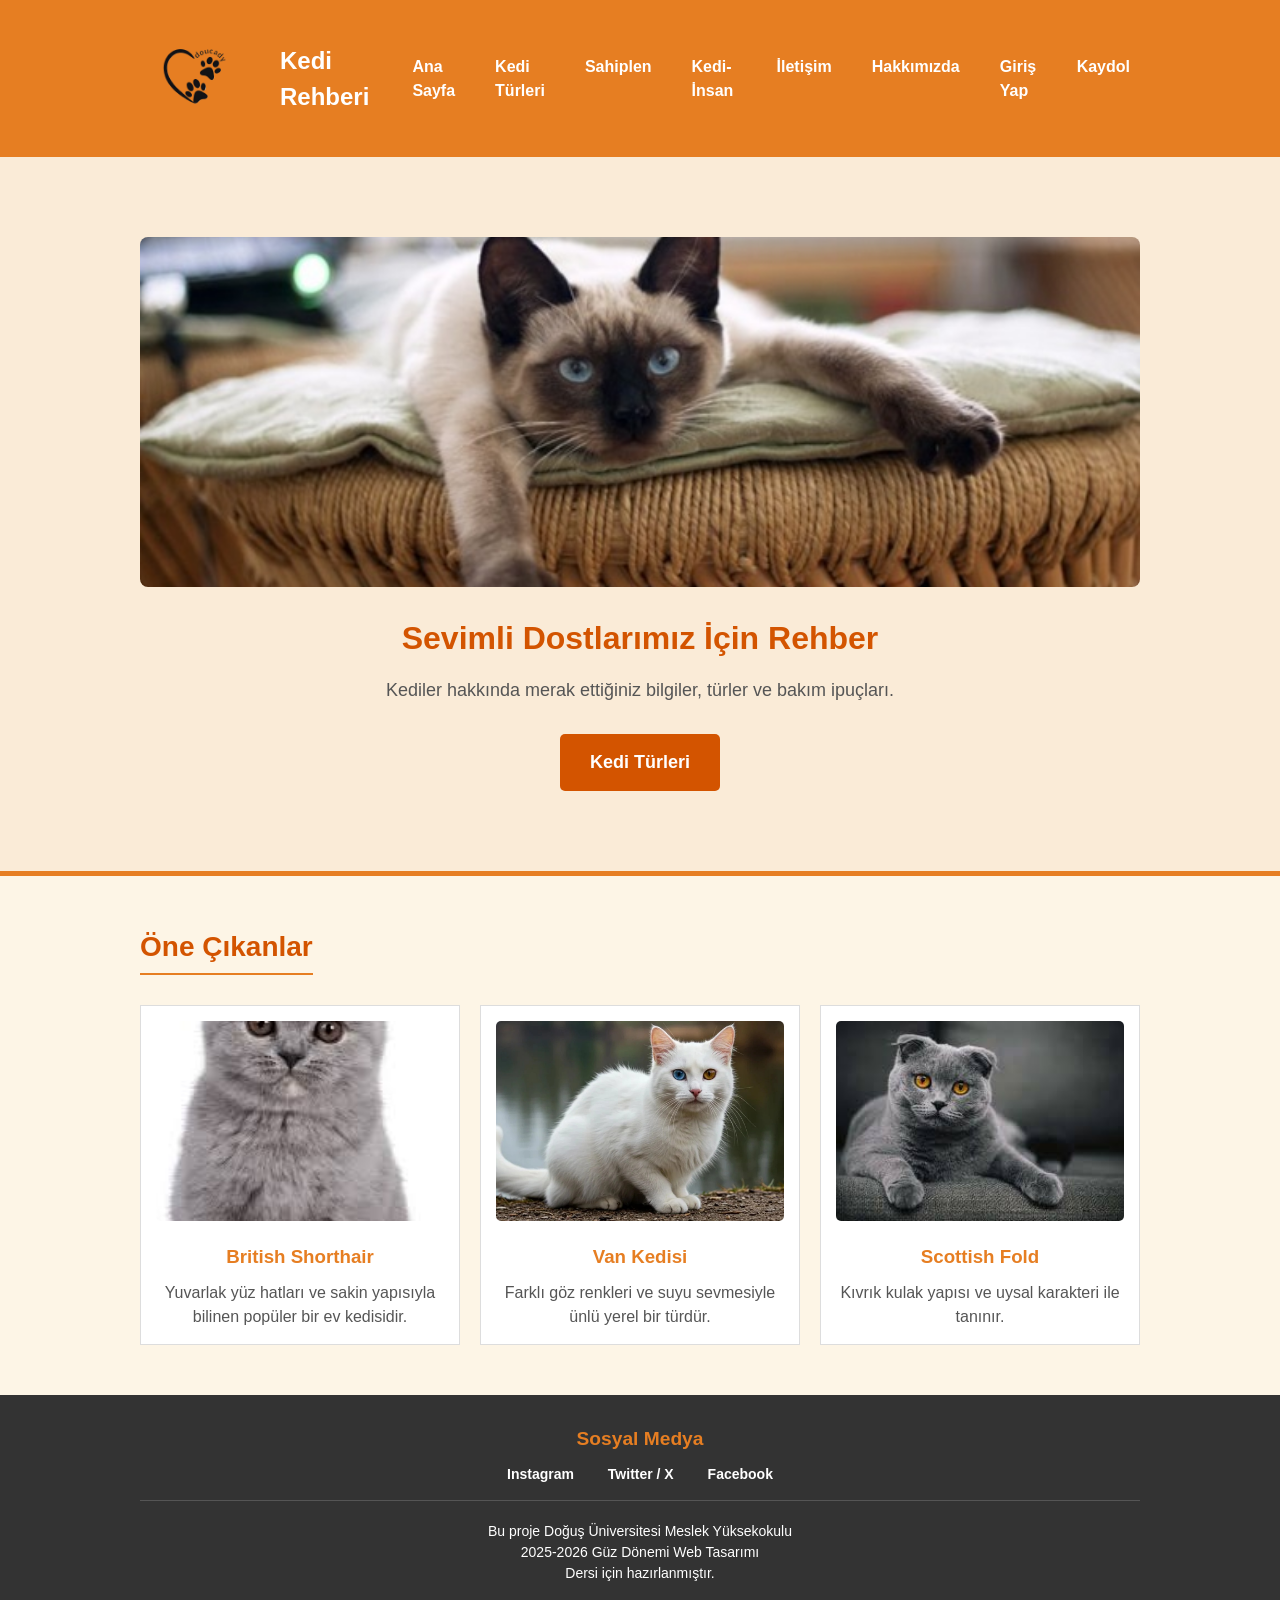
<file: doucady/index.html>
<!DOCTYPE html>
<html lang="tr">
<head>
    <meta charset="UTF-8">
    <meta name="viewport" content="width=device-width, initial-scale=1.0">
    <title>Kedi Rehberi - Ana Sayfa</title>
    <link rel="stylesheet" href="style.css">
</head>
<body>

    <header>
        <div class="konteyner">
            <div class="logo">
                <a href="index.html" target="_blank">
                    <img src="images/logo.jpg.png" alt="Logo" class="logo-img">
                </a>
                <h1>Kedi Rehberi</h1>
            </div>
            <nav>
                <ul class="menu">
                    <li><a href="index.html" target="_blank">Ana Sayfa</a></li>
                    <li><a href="turler.html" target="_blank">Kedi Türleri</a></li>
                    <li><a href="sahiplen.html" target="_blank">Sahiplen</a></li>
                    <li class="acilir-menu-kapsayici">
                        <a href="#" target="_blank">Kedi-İnsan</a>
                        <ul class="acilir-menu">
                            <li><a href="kedi-tarihi.html" target="_blank">Kedi Tarihi</a></li>
                            <li><a href="kedi-insan-iliskisi.html" target="_blank">Kedi İnsan İlişkisi</a></li>
                        </ul>
                    </li>
                    <li><a href="iletisim.html" target="_blank">İletişim</a></li>
                    <li><a href="hakkimizda.html" target="_blank">Hakkımızda</a></li>
                    <li><a href="giris.html" target="_blank">Giriş Yap</a></li>
                    <li><a href="kaydol.html" target="_blank">Kaydol</a></li>
                </ul>
            </nav>
        </div>
    </header>

    <section id="ana-sayfa" class="hero">
        <div class="konteyner">
            <img src="images/siyam kedisi.jpeg" alt="Ana Sayfa Banner" class="banner-resim">
            <h2>Sevimli Dostlarımız İçin Rehber</h2>
            <p>Kediler hakkında merak ettiğiniz bilgiler, türler ve bakım ipuçları.</p>
            <a href="turler.html" class="btn-hero" target="_blank">Kedi Türleri</a>
        </div>
    </section>

    <section id="kedi-turleri" class="bolum">
        <div class="konteyner">
            <h2 class="bolum-basligi">Öne Çıkanlar</h2>
            <div class="kart-grid">
                
                <a href="turler.html#british" target="_blank" class="kart-link">
                    <div class="kart">
                        <img src="images/british.jpg" alt="British Shorthair" class="kart-gorsel">
                        <h3>British Shorthair</h3>
                        <p>Yuvarlak yüz hatları ve sakin yapısıyla bilinen popüler bir ev kedisidir.</p>
                    </div>
                </a>

                <a href="turler.html#van" target="_blank" class="kart-link">
                    <div class="kart">
                        <img src="images/van kedisi.jpeg" alt="Van Kedisi" class="kart-gorsel">
                        <h3>Van Kedisi</h3>
                        <p>Farklı göz renkleri ve suyu sevmesiyle ünlü yerel bir türdür.</p>
                    </div>
                </a>

                <a href="turler.html#scottish" target="_blank" class="kart-link">
                    <div class="kart">
                        <img src="images/scottish fold.jpeg" alt="Scottish Fold" class="kart-gorsel">
                        <h3>Scottish Fold</h3>
                        <p>Kıvrık kulak yapısı ve uysal karakteri ile tanınır.</p>
                    </div>
                </a>

            </div>
        </div>
    </section>

    <footer>
        <div class="konteyner">
            <div class="footer-sosyal">
                <h3>Sosyal Medya</h3>
                <a href="iletisim.html" target="_blank">Instagram</a>
                <a href="iletisim.html" target="_blank">Twitter / X</a>
                <a href="iletisim.html" target="_blank">Facebook</a>
            </div>
            <p>Bu proje Doğuş Üniversitesi Meslek Yüksekokulu<br>
            2025-2026 Güz Dönemi Web Tasarımı<br>
            Dersi için hazırlanmıştır.</p>
        </div>
    </footer>

</body>
</html>
</file>
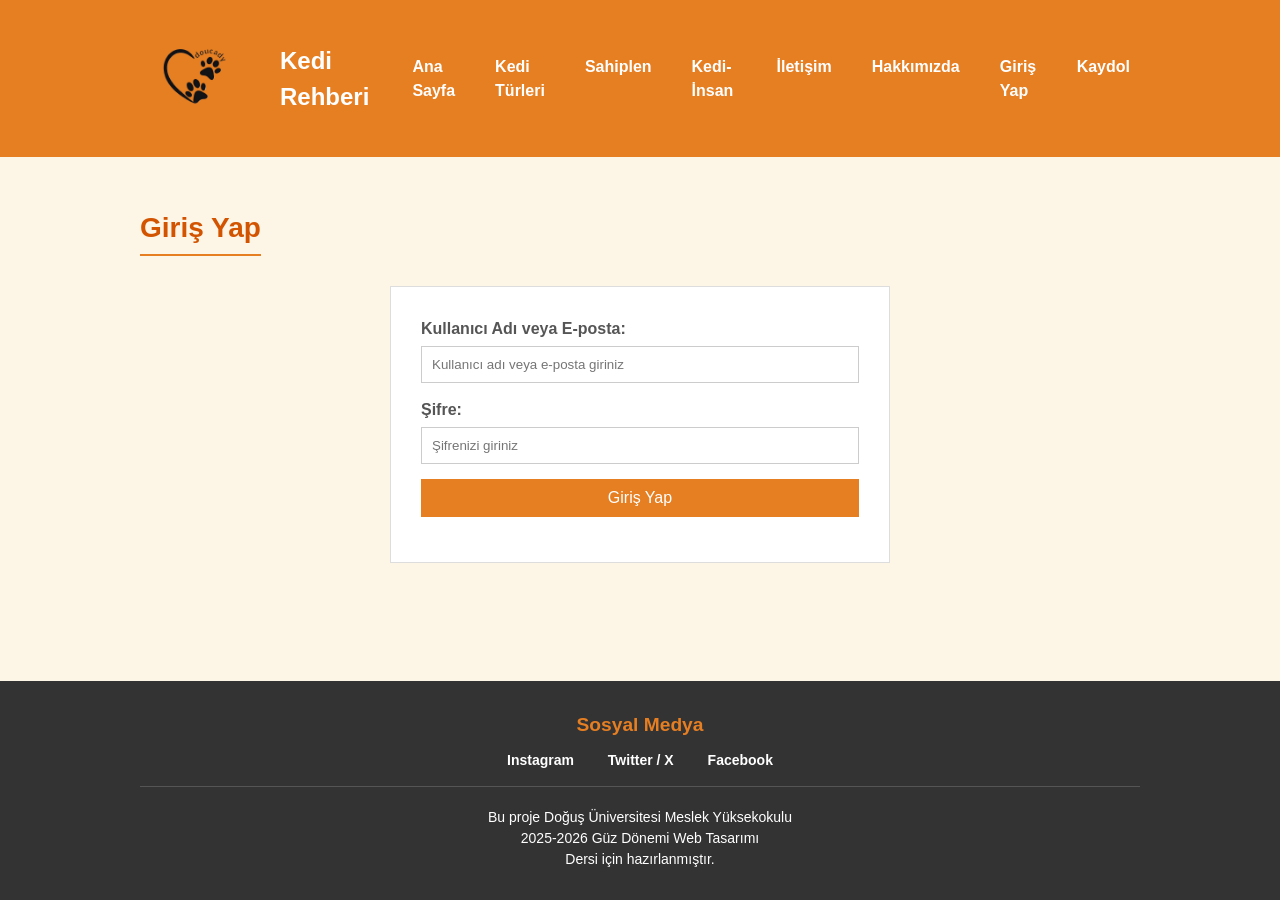
<file: doucady/giris.html>
<!DOCTYPE html>
<html lang="tr">
<head>
    <meta charset="UTF-8">
    <meta name="viewport" content="width=device-width, initial-scale=1.0">
    <title>Giriş Yap</title>
    <link rel="stylesheet" href="style.css">
</head>
<body>
    <header>
        <div class="konteyner">
            <div class="logo">
                <a href="index.html" target="_blank">
                    <img src="images/logo.jpg.png" alt="Logo" class="logo-img">
                </a>
                <h1>Kedi Rehberi</h1>
            </div>
            <nav>
                <ul class="menu">
                    <li><a href="index.html" target="_blank">Ana Sayfa</a></li>
                    <li><a href="turler.html" target="_blank">Kedi Türleri</a></li>
                    <li><a href="sahiplen.html" target="_blank">Sahiplen</a></li>
                    <li class="acilir-menu-kapsayici">
                        <a href="#" target="_blank">Kedi-İnsan</a>
                        <ul class="acilir-menu">
                            <li><a href="kedi-tarihi.html" target="_blank">Kedi Tarihi</a></li>
                            <li><a href="kedi-insan-iliskisi.html" target="_blank">Kedi İnsan İlişkisi</a></li>
                        </ul>
                    </li>
                    <li><a href="iletisim.html" target="_blank">İletişim</a></li>
                    <li><a href="hakkimizda.html" target="_blank">Hakkımızda</a></li>
                    <li><a href="giris.html" target="_blank">Giriş Yap</a></li>
                    <li><a href="kaydol.html" target="_blank">Kaydol</a></li>
                </ul>
            </nav>
        </div>
    </header>

    <section class="bolum">
        <div class="konteyner">
            <h2 class="bolum-basligi">Giriş Yap</h2>
            <form class="form-kutusu">
                <div class="form-satir">
                    <label>Kullanıcı Adı veya E-posta:</label>
                    <input type="text" placeholder="Kullanıcı adı veya e-posta giriniz">
                </div>
                <div class="form-satir">
                    <label>Şifre:</label>
                    <input type="password" placeholder="Şifrenizi giriniz">
                </div>
                <div class="form-satir">
                    <button type="button">Giriş Yap</button>
                </div>
            </form>
        </div>
    </section>

    <footer>
        <div class="konteyner">
            <div class="footer-sosyal">
                <h3>Sosyal Medya</h3>
                <a href="iletisim.html" target="_blank">Instagram</a>
                <a href="iletisim.html" target="_blank">Twitter / X</a>
                <a href="iletisim.html" target="_blank">Facebook</a>
            </div>
            <p>Bu proje Doğuş Üniversitesi Meslek Yüksekokulu<br>
            2025-2026 Güz Dönemi Web Tasarımı<br>
            Dersi için hazırlanmıştır.</p>
        </div>
    </footer>
</body>
</html>
</file>
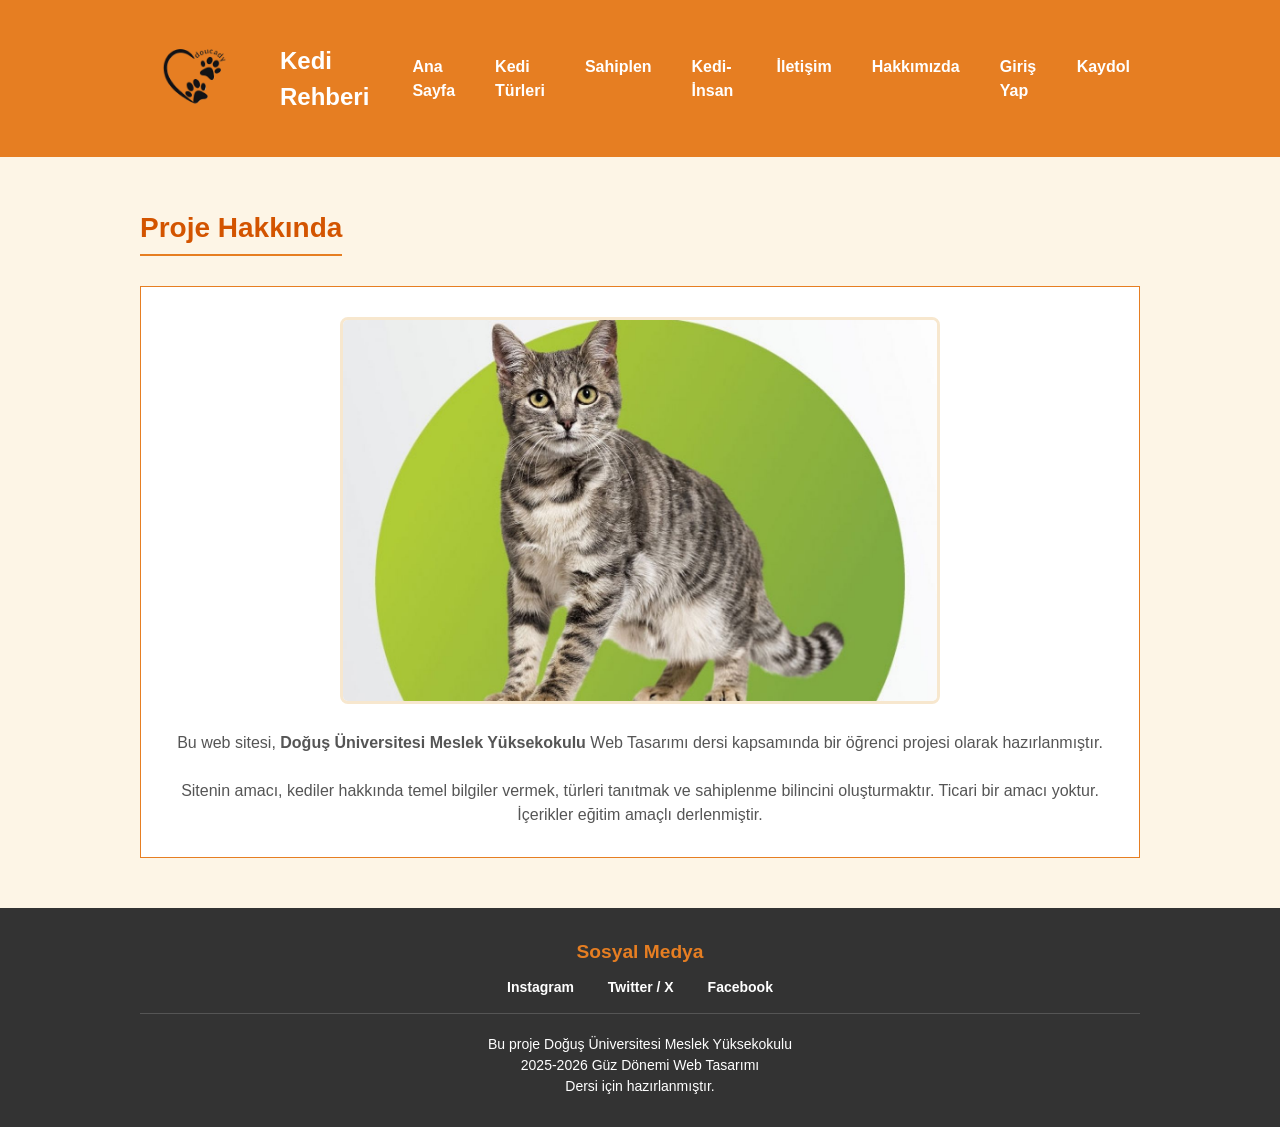
<file: doucady/hakkimizda.html>
<!DOCTYPE html>
<html lang="tr">
<head>
    <meta charset="UTF-8">
    <meta name="viewport" content="width=device-width, initial-scale=1.0">
    <title>Hakkımızda</title>
    <link rel="stylesheet" href="style.css">
</head>
<body>
    <header>
        <div class="konteyner">
            <div class="logo">
                <a href="index.html" target="_blank">
                    <img src="images/logo.jpg.png" alt="Logo" class="logo-img">
                </a>
                <h1>Kedi Rehberi</h1>
            </div>
            <nav>
                <ul class="menu">
                    <li><a href="index.html" target="_blank">Ana Sayfa</a></li>
                    <li><a href="turler.html" target="_blank">Kedi Türleri</a></li>
                    <li><a href="sahiplen.html" target="_blank">Sahiplen</a></li>
                    <li class="acilir-menu-kapsayici">
                        <a href="#" target="_blank">Kedi-İnsan</a>
                        <ul class="acilir-menu">
                            <li><a href="kedi-tarihi.html" target="_blank">Kedi Tarihi</a></li>
                            <li><a href="kedi-insan-iliskisi.html" target="_blank">Kedi İnsan İlişkisi</a></li>
                        </ul>
                    </li>
                    <li><a href="iletisim.html" target="_blank">İletişim</a></li>
                    <li><a href="hakkimizda.html" target="_blank">Hakkımızda</a></li>
                    <li><a href="giris.html" target="_blank">Giriş Yap</a></li>
                    <li><a href="kaydol.html" target="_blank">Kaydol</a></li>
                </ul>
            </nav>
        </div>
    </header>

    <section class="bolum">
        <div class="konteyner">
            <h2 class="bolum-basligi">Proje Hakkında</h2>
            <div class="bilgi-kutusu" style="text-align: center;">
                <img src="images/hakkımızda.jpg" alt="Hakkımızda Kedi Görseli" class="hakkimizda-resim">
                
                <p>Bu web sitesi, <strong>Doğuş Üniversitesi Meslek Yüksekokulu</strong> Web Tasarımı dersi kapsamında bir öğrenci projesi olarak hazırlanmıştır.</p>
                <br>
                <p>Sitenin amacı, kediler hakkında temel bilgiler vermek, türleri tanıtmak ve sahiplenme bilincini oluşturmaktır. Ticari bir amacı yoktur. İçerikler eğitim amaçlı derlenmiştir.</p>
            </div>
        </div>
    </section>

    <footer>
        <div class="konteyner">
            <div class="footer-sosyal">
                <h3>Sosyal Medya</h3>
                <a href="iletisim.html" target="_blank">Instagram</a>
                <a href="iletisim.html" target="_blank">Twitter / X</a>
                <a href="iletisim.html" target="_blank">Facebook</a>
            </div>
            <p>Bu proje Doğuş Üniversitesi Meslek Yüksekokulu<br>
            2025-2026 Güz Dönemi Web Tasarımı<br>
            Dersi için hazırlanmıştır.</p>
        </div>
    </footer>
</body>
</html>
</file>
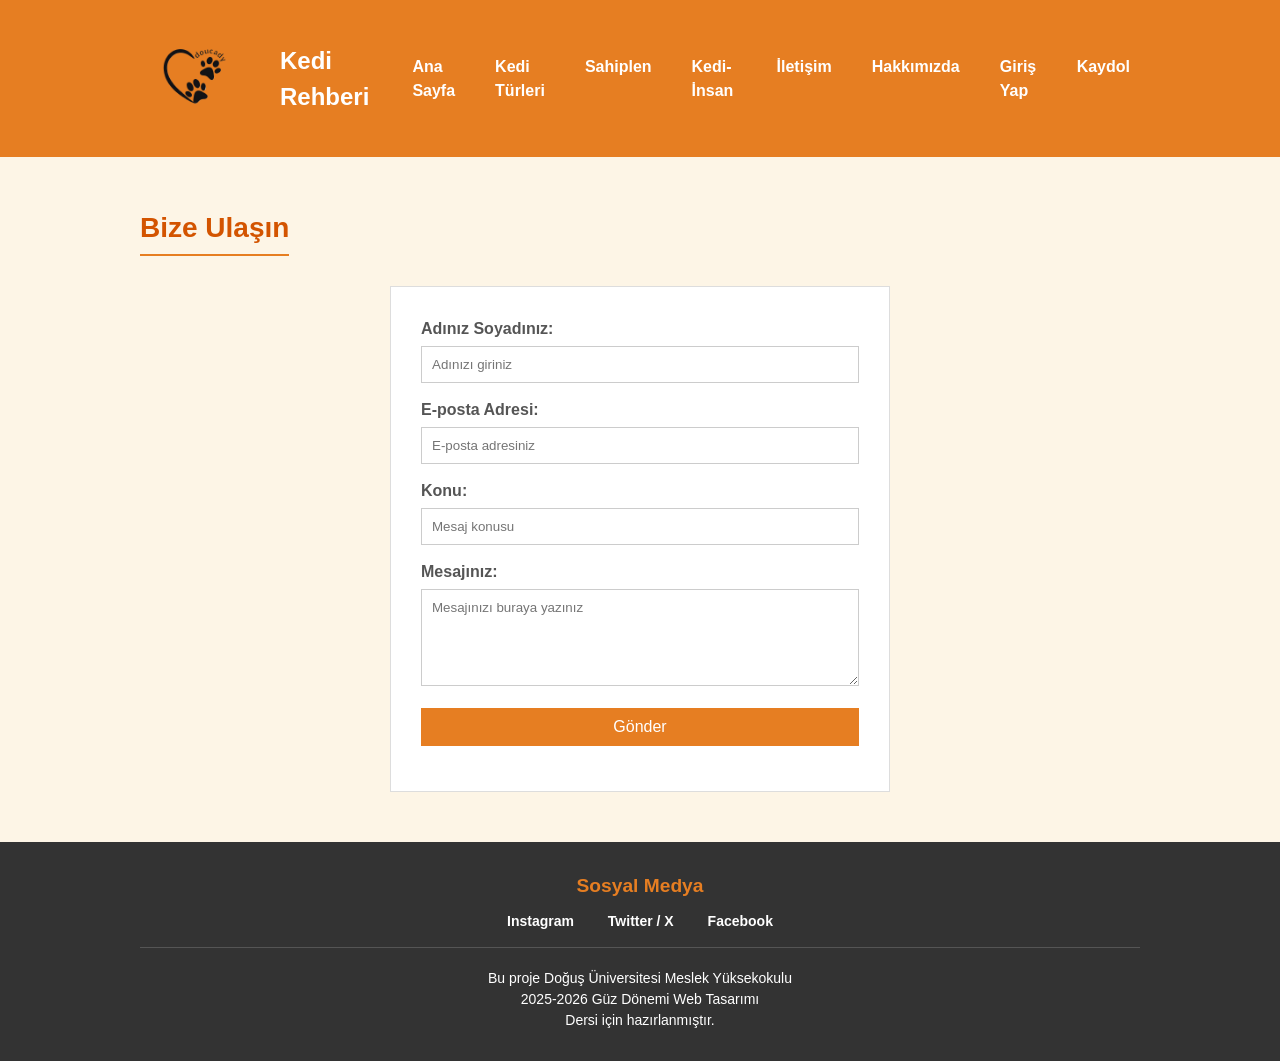
<file: doucady/iletisim.html>
<!DOCTYPE html>
<html lang="tr">
<head>
    <meta charset="UTF-8">
    <meta name="viewport" content="width=device-width, initial-scale=1.0">
    <title>İletişim</title>
    <link rel="stylesheet" href="style.css">
</head>
<body>
    <header>
        <div class="konteyner">
            <div class="logo">
                <a href="index.html" target="_blank">
                    <img src="images/logo.jpg.png" alt="Logo" class="logo-img">
                </a>
                <h1>Kedi Rehberi</h1>
            </div>
            <nav>
                <ul class="menu">
                    <li><a href="index.html" target="_blank">Ana Sayfa</a></li>
                    <li><a href="turler.html" target="_blank">Kedi Türleri</a></li>
                    <li><a href="sahiplen.html" target="_blank">Sahiplen</a></li>
                    <li class="acilir-menu-kapsayici">
                        <a href="#" target="_blank">Kedi-İnsan</a>
                        <ul class="acilir-menu">
                            <li><a href="kedi-tarihi.html" target="_blank">Kedi Tarihi</a></li>
                            <li><a href="kedi-insan-iliskisi.html" target="_blank">Kedi İnsan İlişkisi</a></li>
                        </ul>
                    </li>
                    <li><a href="iletisim.html" target="_blank">İletişim</a></li>
                    <li><a href="hakkimizda.html" target="_blank">Hakkımızda</a></li>
                    <li><a href="giris.html" target="_blank">Giriş Yap</a></li>
                    <li><a href="kaydol.html" target="_blank">Kaydol</a></li>
                </ul>
            </nav>
        </div>
    </header>

    <section class="bolum">
        <div class="konteyner">
            <h2 class="bolum-basligi">Bize Ulaşın</h2>
            <form class="form-kutusu">
                <div class="form-satir">
                    <label>Adınız Soyadınız:</label>
                    <input type="text" placeholder="Adınızı giriniz">
                </div>
                <div class="form-satir">
                    <label>E-posta Adresi:</label>
                    <input type="email" placeholder="E-posta adresiniz">
                </div>
                <div class="form-satir">
                    <label>Konu:</label>
                    <input type="text" placeholder="Mesaj konusu">
                </div>
                <div class="form-satir">
                    <label>Mesajınız:</label>
                    <textarea rows="5" placeholder="Mesajınızı buraya yazınız"></textarea>
                </div>
                <div class="form-satir">
                    <button type="button">Gönder</button>
                </div>
            </form>
        </div>
    </section>

    <footer>
        <div class="konteyner">
            <div class="footer-sosyal">
                <h3>Sosyal Medya</h3>
                <a href="iletisim.html" target="_blank">Instagram</a>
                <a href="iletisim.html" target="_blank">Twitter / X</a>
                <a href="iletisim.html" target="_blank">Facebook</a>
            </div>
            <p>Bu proje Doğuş Üniversitesi Meslek Yüksekokulu<br>
            2025-2026 Güz Dönemi Web Tasarımı<br>
            Dersi için hazırlanmıştır.</p>
        </div>
    </footer>
</body>
</html>
</file>
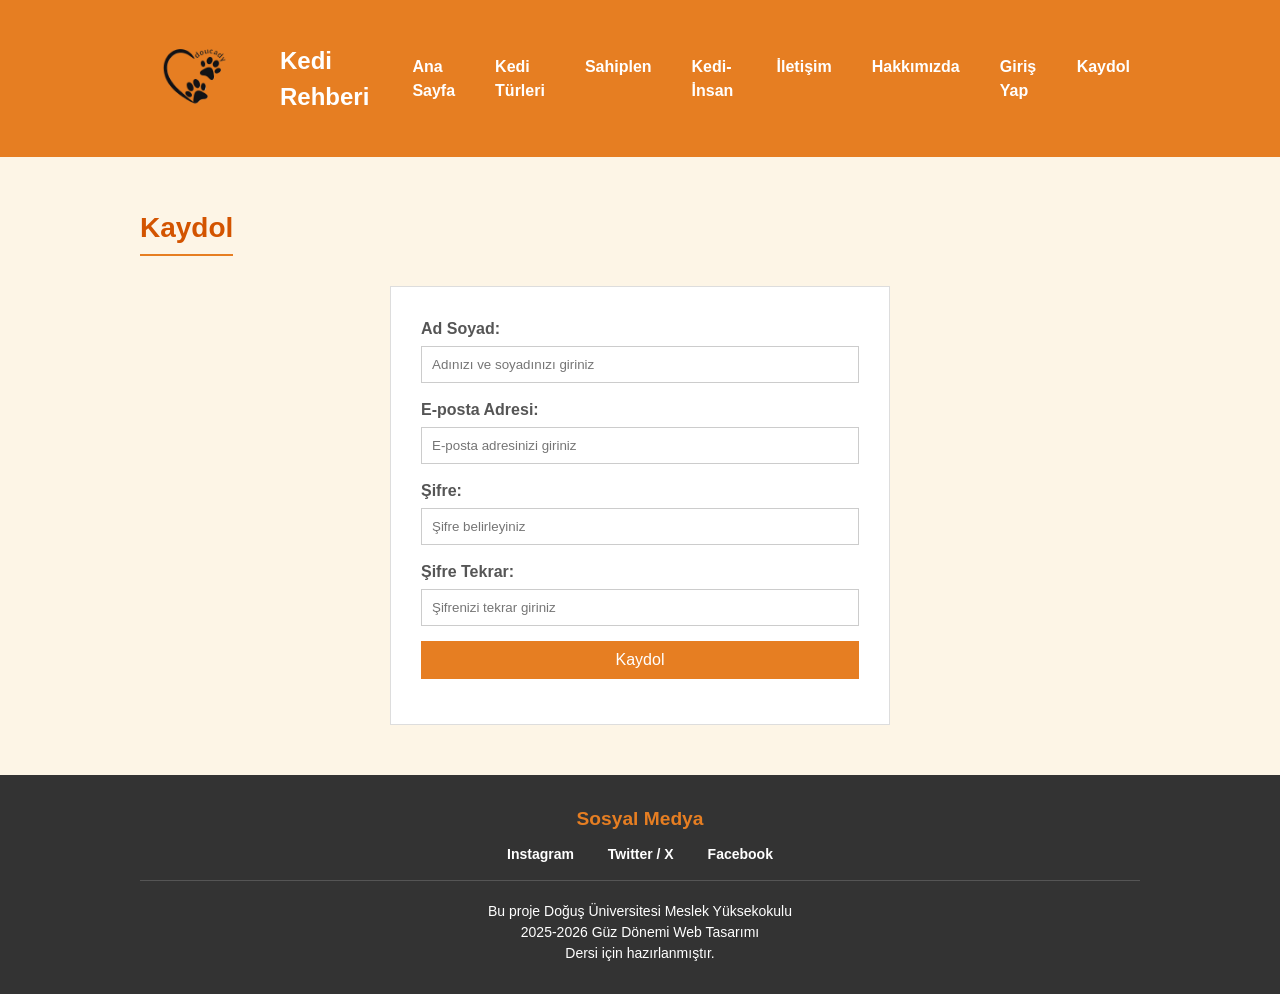
<file: doucady/kaydol.html>
<!DOCTYPE html>
<html lang="tr">
<head>
    <meta charset="UTF-8">
    <meta name="viewport" content="width=device-width, initial-scale=1.0">
    <title>Kaydol</title>
    <link rel="stylesheet" href="style.css">
</head>
<body>
    <header>
        <div class="konteyner">
            <div class="logo">
                <a href="index.html" target="_blank">
                    <img src="images/logo.jpg.png" alt="Logo" class="logo-img">
                </a>
                <h1>Kedi Rehberi</h1>
            </div>
            <nav>
                <ul class="menu">
                    <li><a href="index.html" target="_blank">Ana Sayfa</a></li>
                    <li><a href="turler.html" target="_blank">Kedi Türleri</a></li>
                    <li><a href="sahiplen.html" target="_blank">Sahiplen</a></li>
                    <li class="acilir-menu-kapsayici">
                        <a href="#" target="_blank">Kedi-İnsan</a>
                        <ul class="acilir-menu">
                            <li><a href="kedi-tarihi.html" target="_blank">Kedi Tarihi</a></li>
                            <li><a href="kedi-insan-iliskisi.html" target="_blank">Kedi İnsan İlişkisi</a></li>
                        </ul>
                    </li>
                    <li><a href="iletisim.html" target="_blank">İletişim</a></li>
                    <li><a href="hakkimizda.html" target="_blank">Hakkımızda</a></li>
                    <li><a href="giris.html" target="_blank">Giriş Yap</a></li>
                    <li><a href="kaydol.html" target="_blank">Kaydol</a></li>
                </ul>
            </nav>
        </div>
    </header>

    <section class="bolum">
        <div class="konteyner">
            <h2 class="bolum-basligi">Kaydol</h2>
            <form class="form-kutusu">
                <div class="form-satir">
                    <label>Ad Soyad:</label>
                    <input type="text" placeholder="Adınızı ve soyadınızı giriniz">
                </div>
                <div class="form-satir">
                    <label>E-posta Adresi:</label>
                    <input type="email" placeholder="E-posta adresinizi giriniz">
                </div>
                <div class="form-satir">
                    <label>Şifre:</label>
                    <input type="password" placeholder="Şifre belirleyiniz">
                </div>
                <div class="form-satir">
                    <label>Şifre Tekrar:</label>
                    <input type="password" placeholder="Şifrenizi tekrar giriniz">
                </div>
                <div class="form-satir">
                    <button type="button">Kaydol</button>
                </div>
            </form>
        </div>
    </section>

    <footer>
        <div class="konteyner">
            <div class="footer-sosyal">
                <h3>Sosyal Medya</h3>
                <a href="iletisim.html" target="_blank">Instagram</a>
                <a href="iletisim.html" target="_blank">Twitter / X</a>
                <a href="iletisim.html" target="_blank">Facebook</a>
            </div>
            <p>Bu proje Doğuş Üniversitesi Meslek Yüksekokulu<br>
            2025-2026 Güz Dönemi Web Tasarımı<br>
            Dersi için hazırlanmıştır.</p>
        </div>
    </footer>
</body>
</html>
</file>
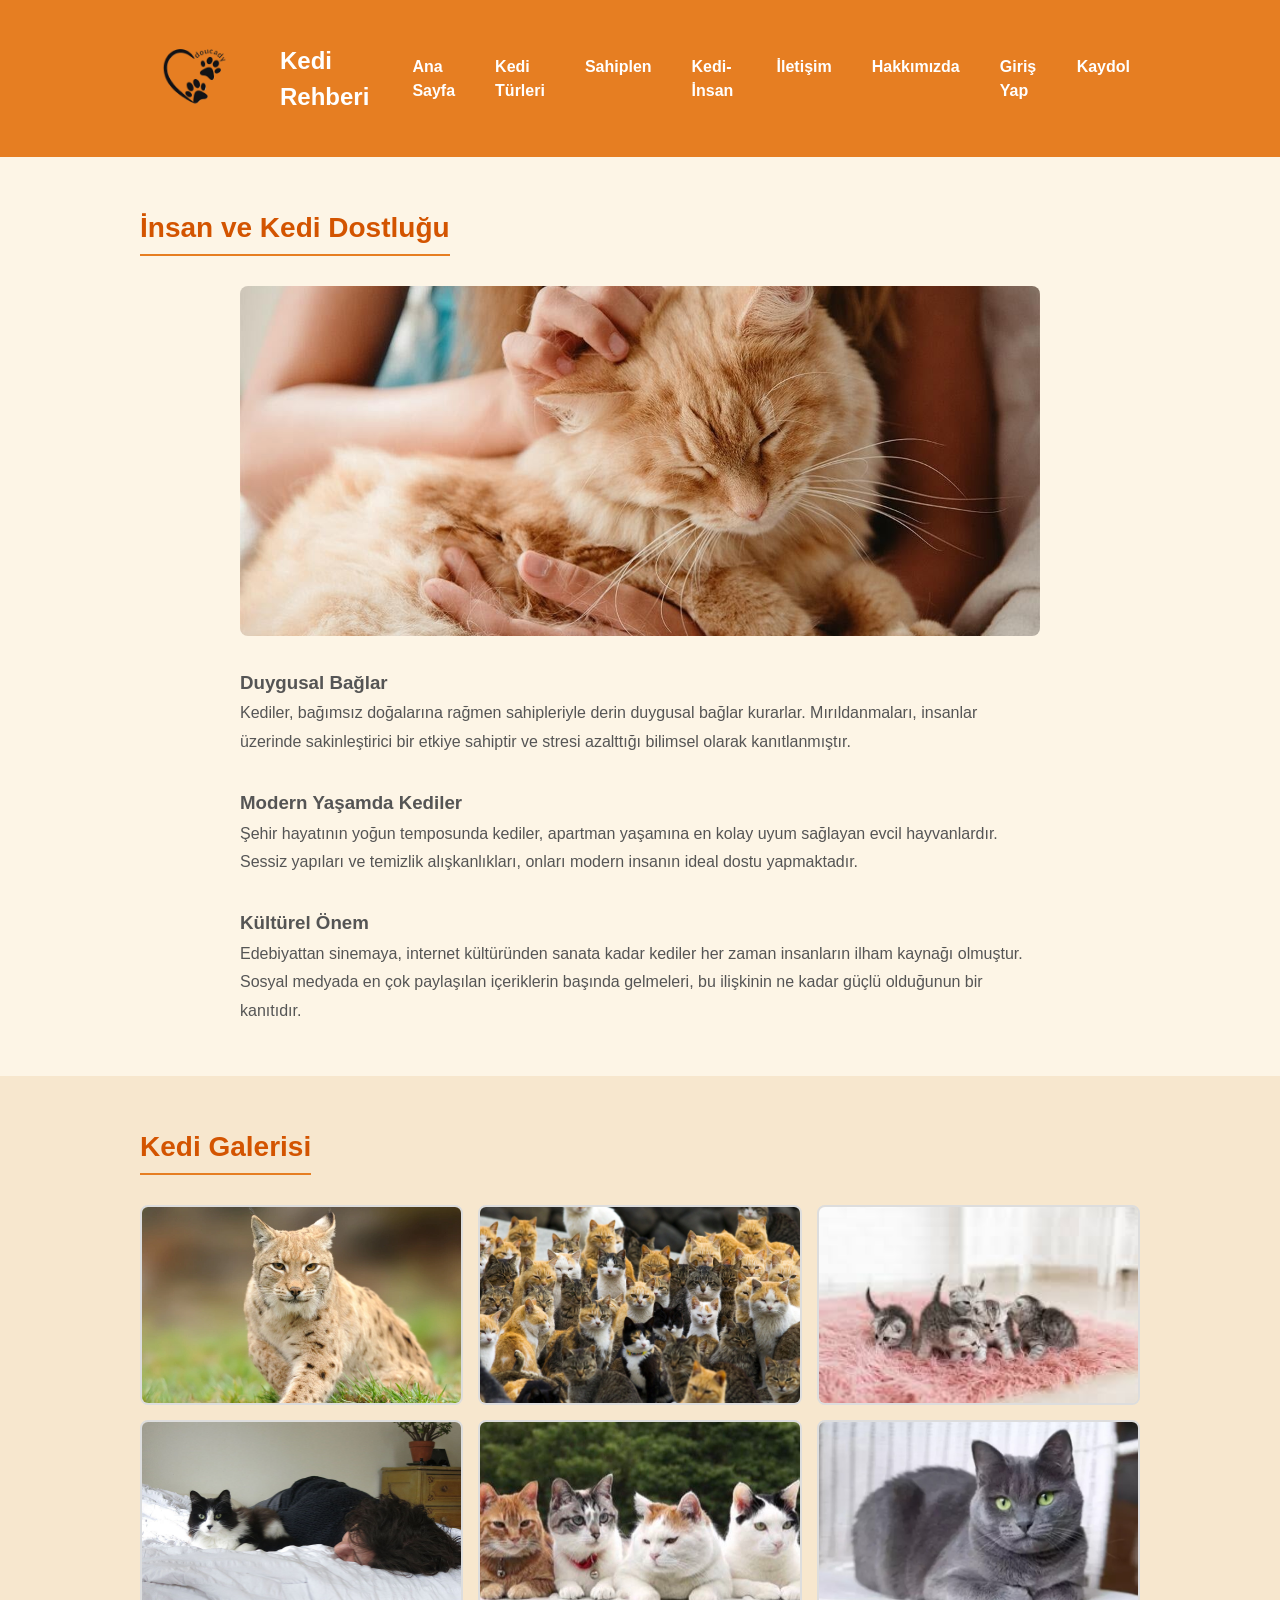
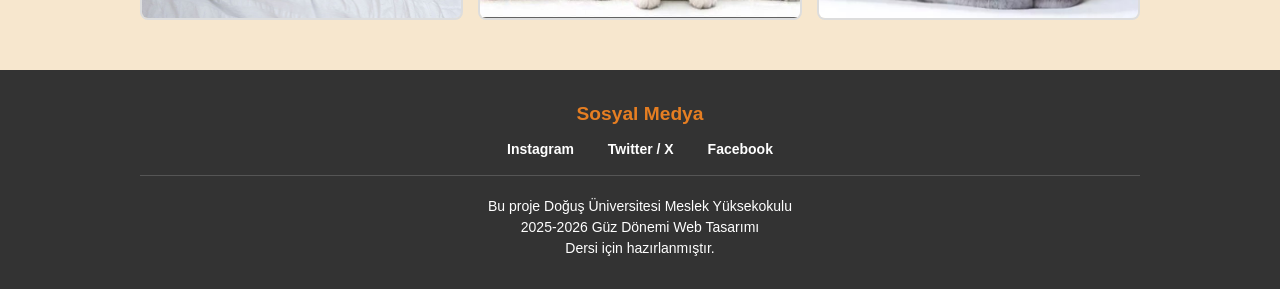
<file: doucady/kedi-insan-iliskisi.html>
<!DOCTYPE html>
<html lang="tr">
<head>
    <meta charset="UTF-8">
    <meta name="viewport" content="width=device-width, initial-scale=1.0">
    <title>Kedi İnsan İlişkisi</title>
    <link rel="stylesheet" href="style.css">
</head>
<body>
    <header>
        <div class="konteyner">
            <div class="logo">
                <a href="index.html" target="_blank">
                    <img src="images/logo.jpg.png" alt="Logo" class="logo-img">
                </a>
                <h1>Kedi Rehberi</h1>
            </div>
            <nav>
                <ul class="menu">
                    <li><a href="index.html" target="_blank">Ana Sayfa</a></li>
                    <li><a href="turler.html" target="_blank">Kedi Türleri</a></li>
                    <li><a href="sahiplen.html" target="_blank">Sahiplen</a></li>
                    <li class="acilir-menu-kapsayici">
                        <a href="#" target="_blank">Kedi-İnsan</a>
                        <ul class="acilir-menu">
                            <li><a href="kedi-tarihi.html" target="_blank">Kedi Tarihi</a></li>
                            <li><a href="kedi-insan-iliskisi.html" target="_blank">Kedi İnsan İlişkisi</a></li>
                        </ul>
                    </li>
                    <li><a href="iletisim.html" target="_blank">İletişim</a></li>
                    <li><a href="hakkimizda.html" target="_blank">Hakkımızda</a></li>
                    <li><a href="giris.html" target="_blank">Giriş Yap</a></li>
                    <li><a href="kaydol.html" target="_blank">Kaydol</a></li>
                </ul>
            </nav>
        </div>
    </header>

    <section class="bolum">
        <div class="konteyner">
            <h2 class="bolum-basligi">İnsan ve Kedi Dostluğu</h2>
            <article style="max-width: 800px; margin: 0 auto; line-height: 1.8;">
                <img src="images/insan3.jpeg" alt="İnsan ve Kedi" class="banner-resim" style="margin-bottom: 20px;">
                
                <h3>Duygusal Bağlar</h3>
                <p>Kediler, bağımsız doğalarına rağmen sahipleriyle derin duygusal bağlar kurarlar. Mırıldanmaları, insanlar üzerinde sakinleştirici bir etkiye sahiptir ve stresi azalttığı bilimsel olarak kanıtlanmıştır.</p>
                <br>
                <h3>Modern Yaşamda Kediler</h3>
                <p>Şehir hayatının yoğun temposunda kediler, apartman yaşamına en kolay uyum sağlayan evcil hayvanlardır. Sessiz yapıları ve temizlik alışkanlıkları, onları modern insanın ideal dostu yapmaktadır.</p>
                <br>
                <h3>Kültürel Önem</h3>
                <p>Edebiyattan sinemaya, internet kültüründen sanata kadar kediler her zaman insanların ilham kaynağı olmuştur. Sosyal medyada en çok paylaşılan içeriklerin başında gelmeleri, bu ilişkinin ne kadar güçlü olduğunun bir kanıtıdır.</p>
            </article>
        </div>
    </section>

    <section class="bolum gri-arkaplan">
        <div class="konteyner">
            <h2 class="bolum-basligi">Kedi Galerisi</h2>
            <div class="galeri-grid">
                <img src="images/evrim.webp" alt="Kedi 1" class="galeri-resim">
                <img src="images/evrim2.webp" alt="Kedi 2" class="galeri-resim">
                <img src="images/yavru.jpg" alt="Kedi 3" class="galeri-resim">
                <img src="images/uyku.jpeg" alt="Kedi 4" class="galeri-resim">
                <img src="images/kediler.jpg" alt="Kedi 5" class="galeri-resim">
                <img src="images/mavi rus.jpeg" alt="Kedi 6" class="galeri-resim">
            </div>
        </div>
    </section>

    <footer>
        <div class="konteyner">
            <div class="footer-sosyal">
                <h3>Sosyal Medya</h3>
                <a href="iletisim.html" target="_blank">Instagram</a>
                <a href="iletisim.html" target="_blank">Twitter / X</a>
                <a href="iletisim.html" target="_blank">Facebook</a>
            </div>
            <p>Bu proje Doğuş Üniversitesi Meslek Yüksekokulu<br>
            2025-2026 Güz Dönemi Web Tasarımı<br>
            Dersi için hazırlanmıştır.</p>
        </div>
    </footer>
</body>
</html>
</file>
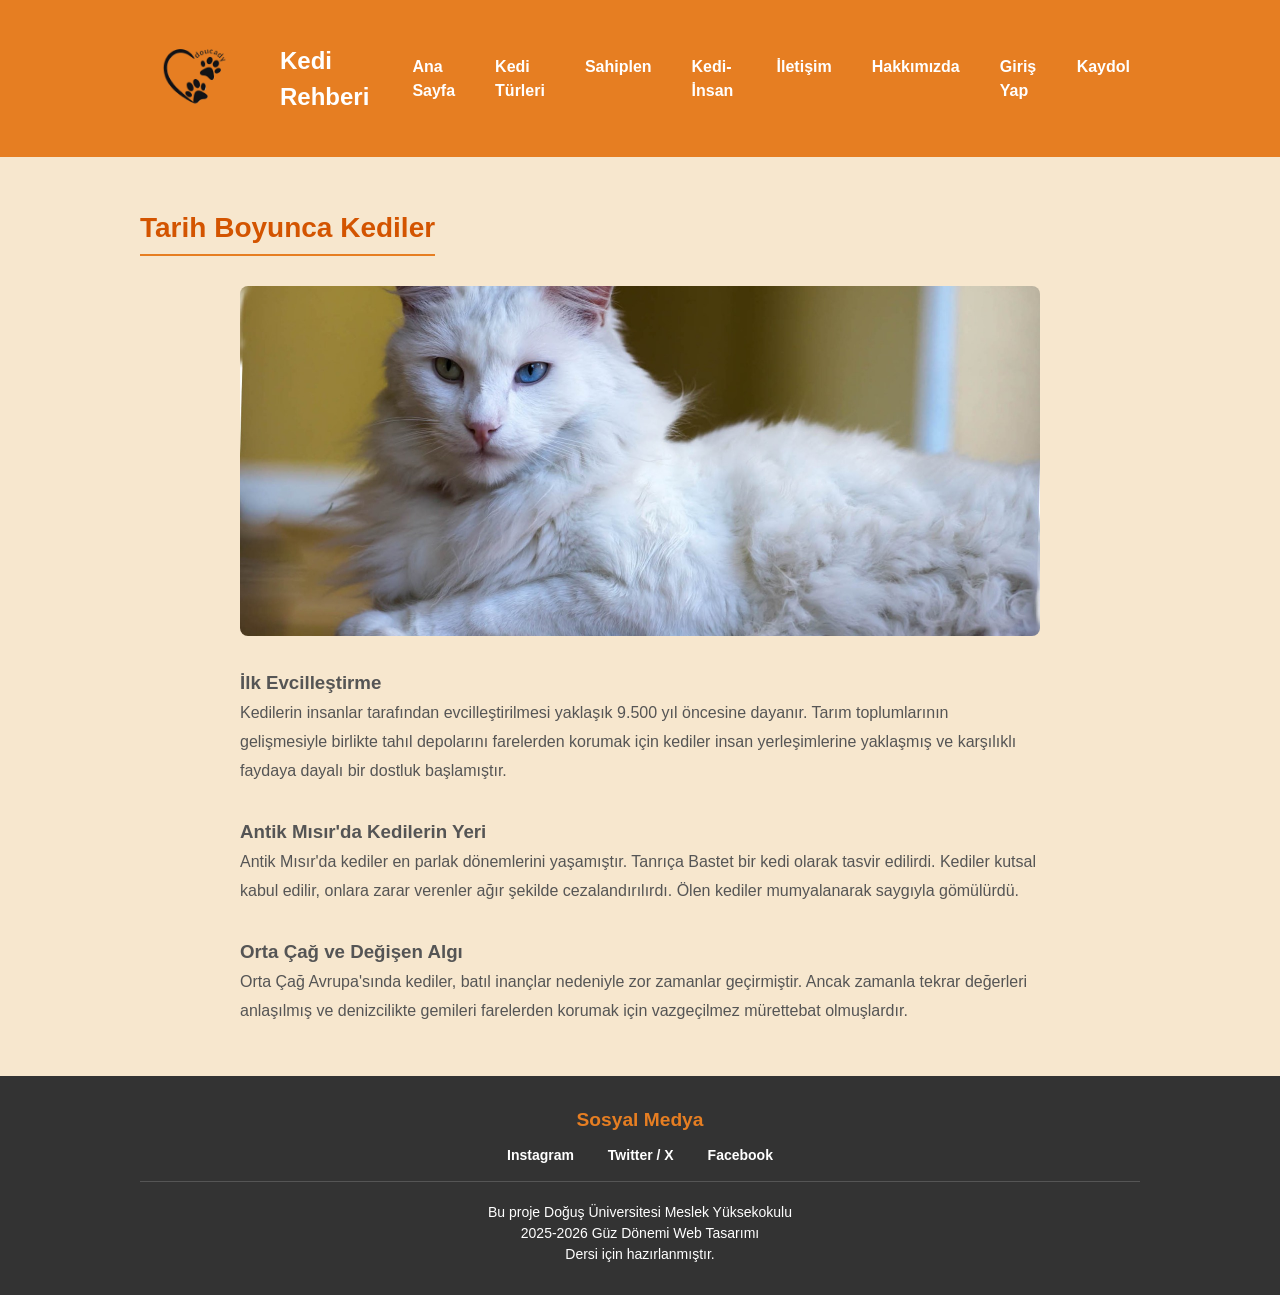
<file: doucady/kedi-tarihi.html>
<!DOCTYPE html>
<html lang="tr">
<head>
    <meta charset="UTF-8">
    <meta name="viewport" content="width=device-width, initial-scale=1.0">
    <title>Kedi Tarihi</title>
    <link rel="stylesheet" href="style.css">
</head>
<body>
    <header>
        <div class="konteyner">
            <div class="logo">
                <a href="index.html" target="_blank">
                    <img src="images/logo.jpg.png" alt="Logo" class="logo-img">
                </a>
                <h1>Kedi Rehberi</h1>
            </div>
            <nav>
                <ul class="menu">
                    <li><a href="index.html" target="_blank">Ana Sayfa</a></li>
                    <li><a href="turler.html" target="_blank">Kedi Türleri</a></li>
                    <li><a href="sahiplen.html" target="_blank">Sahiplen</a></li>
                    <li class="acilir-menu-kapsayici">
                        <a href="#" target="_blank">Kedi-İnsan</a>
                        <ul class="acilir-menu">
                            <li><a href="kedi-tarihi.html" target="_blank">Kedi Tarihi</a></li>
                            <li><a href="kedi-insan-iliskisi.html" target="_blank">Kedi İnsan İlişkisi</a></li>
                        </ul>
                    </li>
                    <li><a href="iletisim.html" target="_blank">İletişim</a></li>
                    <li><a href="hakkimizda.html" target="_blank">Hakkımızda</a></li>
                    <li><a href="giris.html" target="_blank">Giriş Yap</a></li>
                    <li><a href="kaydol.html" target="_blank">Kaydol</a></li>
                </ul>
            </nav>
        </div>
    </header>

    <section class="bolum gri-arkaplan">
        <div class="konteyner">
            <h2 class="bolum-basligi">Tarih Boyunca Kediler</h2>
            <article style="max-width: 800px; margin: 0 auto; line-height: 1.8;">
                <img src="images/ankara kedisi.jpeg" alt="Antik Mısır Kedisi" class="banner-resim" style="margin-bottom: 20px;">
                
                <h3>İlk Evcilleştirme</h3>
                <p>Kedilerin insanlar tarafından evcilleştirilmesi yaklaşık 9.500 yıl öncesine dayanır. Tarım toplumlarının gelişmesiyle birlikte tahıl depolarını farelerden korumak için kediler insan yerleşimlerine yaklaşmış ve karşılıklı faydaya dayalı bir dostluk başlamıştır.</p>
                <br>
                <h3>Antik Mısır'da Kedilerin Yeri</h3>
                <p>Antik Mısır'da kediler en parlak dönemlerini yaşamıştır. Tanrıça Bastet bir kedi olarak tasvir edilirdi. Kediler kutsal kabul edilir, onlara zarar verenler ağır şekilde cezalandırılırdı. Ölen kediler mumyalanarak saygıyla gömülürdü.</p>
                <br>
                <h3>Orta Çağ ve Değişen Algı</h3>
                <p>Orta Çağ Avrupa'sında kediler, batıl inançlar nedeniyle zor zamanlar geçirmiştir. Ancak zamanla tekrar değerleri anlaşılmış ve denizcilikte gemileri farelerden korumak için vazgeçilmez mürettebat olmuşlardır.</p>
            </article>
        </div>
    </section>

    <footer>
        <div class="konteyner">
            <div class="footer-sosyal">
                <h3>Sosyal Medya</h3>
                <a href="iletisim.html" target="_blank">Instagram</a>
                <a href="iletisim.html" target="_blank">Twitter / X</a>
                <a href="iletisim.html" target="_blank">Facebook</a>
            </div>
            <p>Bu proje Doğuş Üniversitesi Meslek Yüksekokulu<br>
            2025-2026 Güz Dönemi Web Tasarımı<br>
            Dersi için hazırlanmıştır.</p>
        </div>
    </footer>
</body>
</html>
</file>
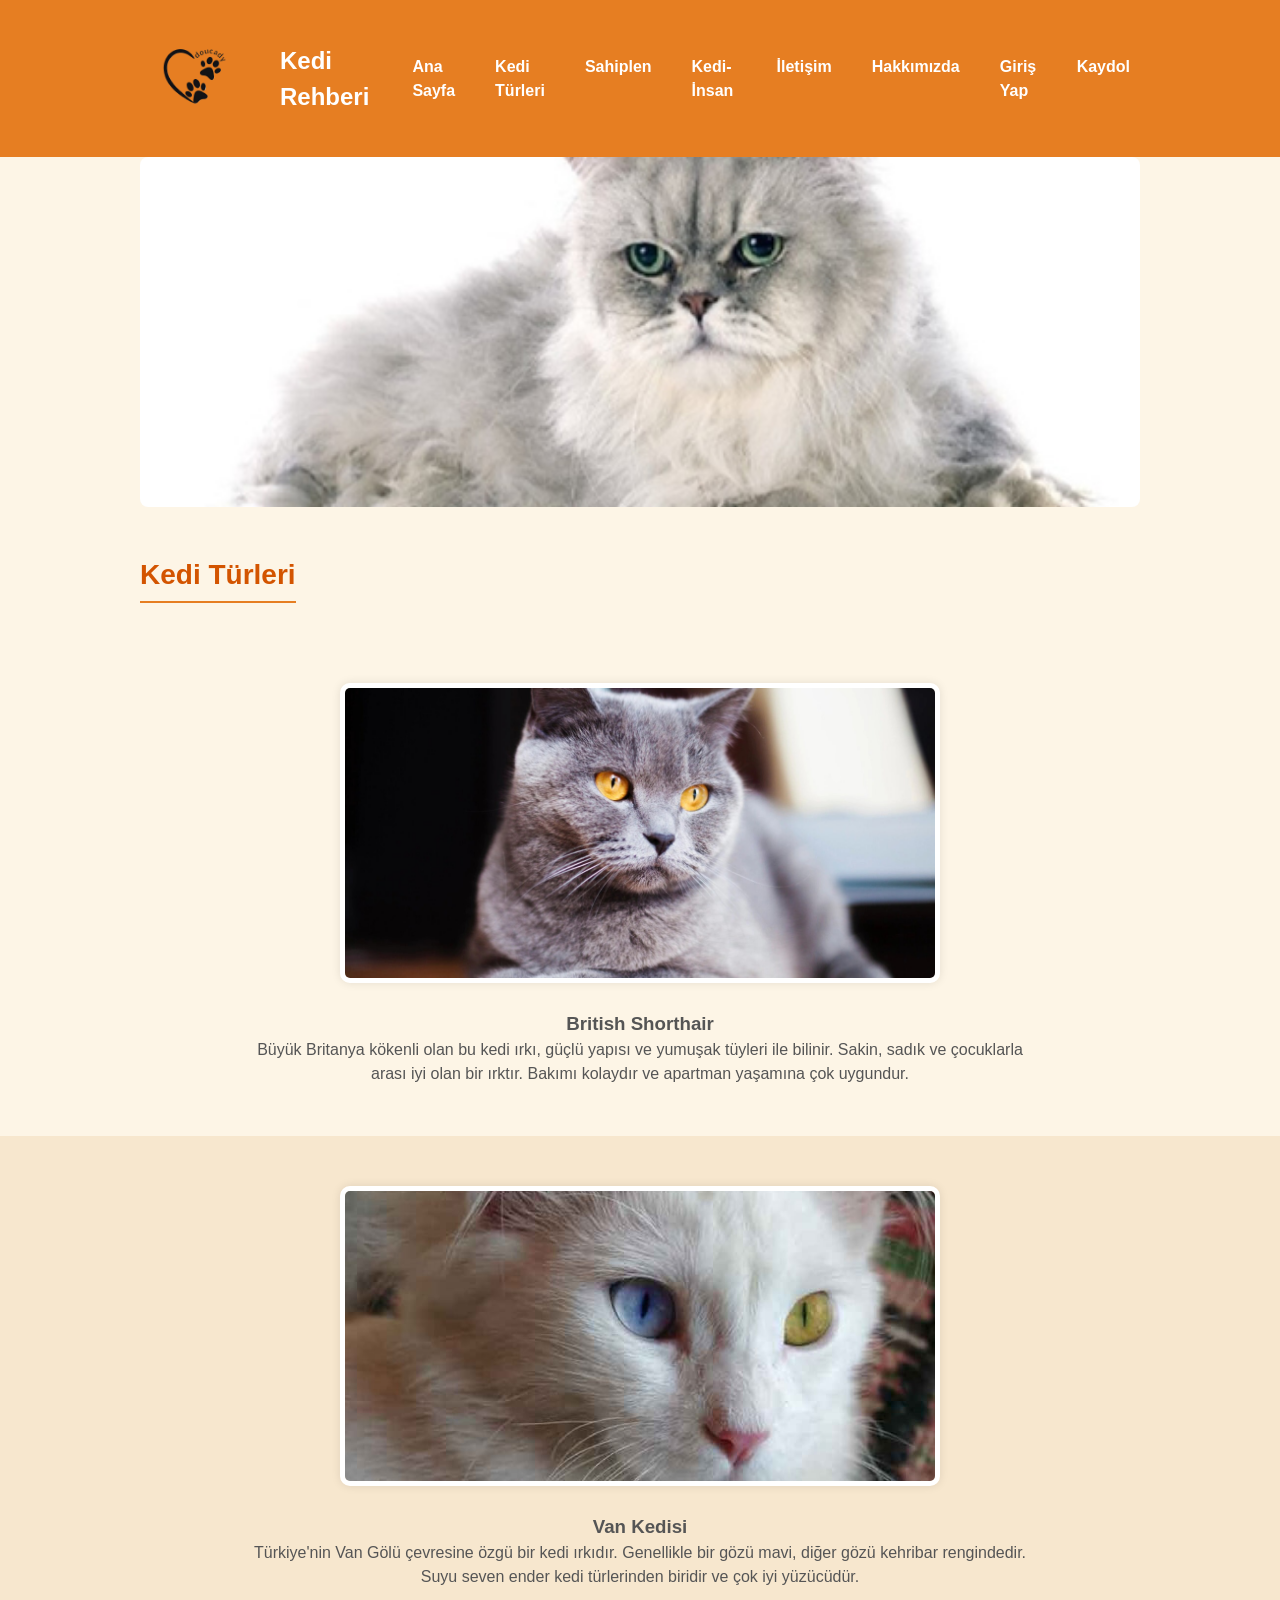
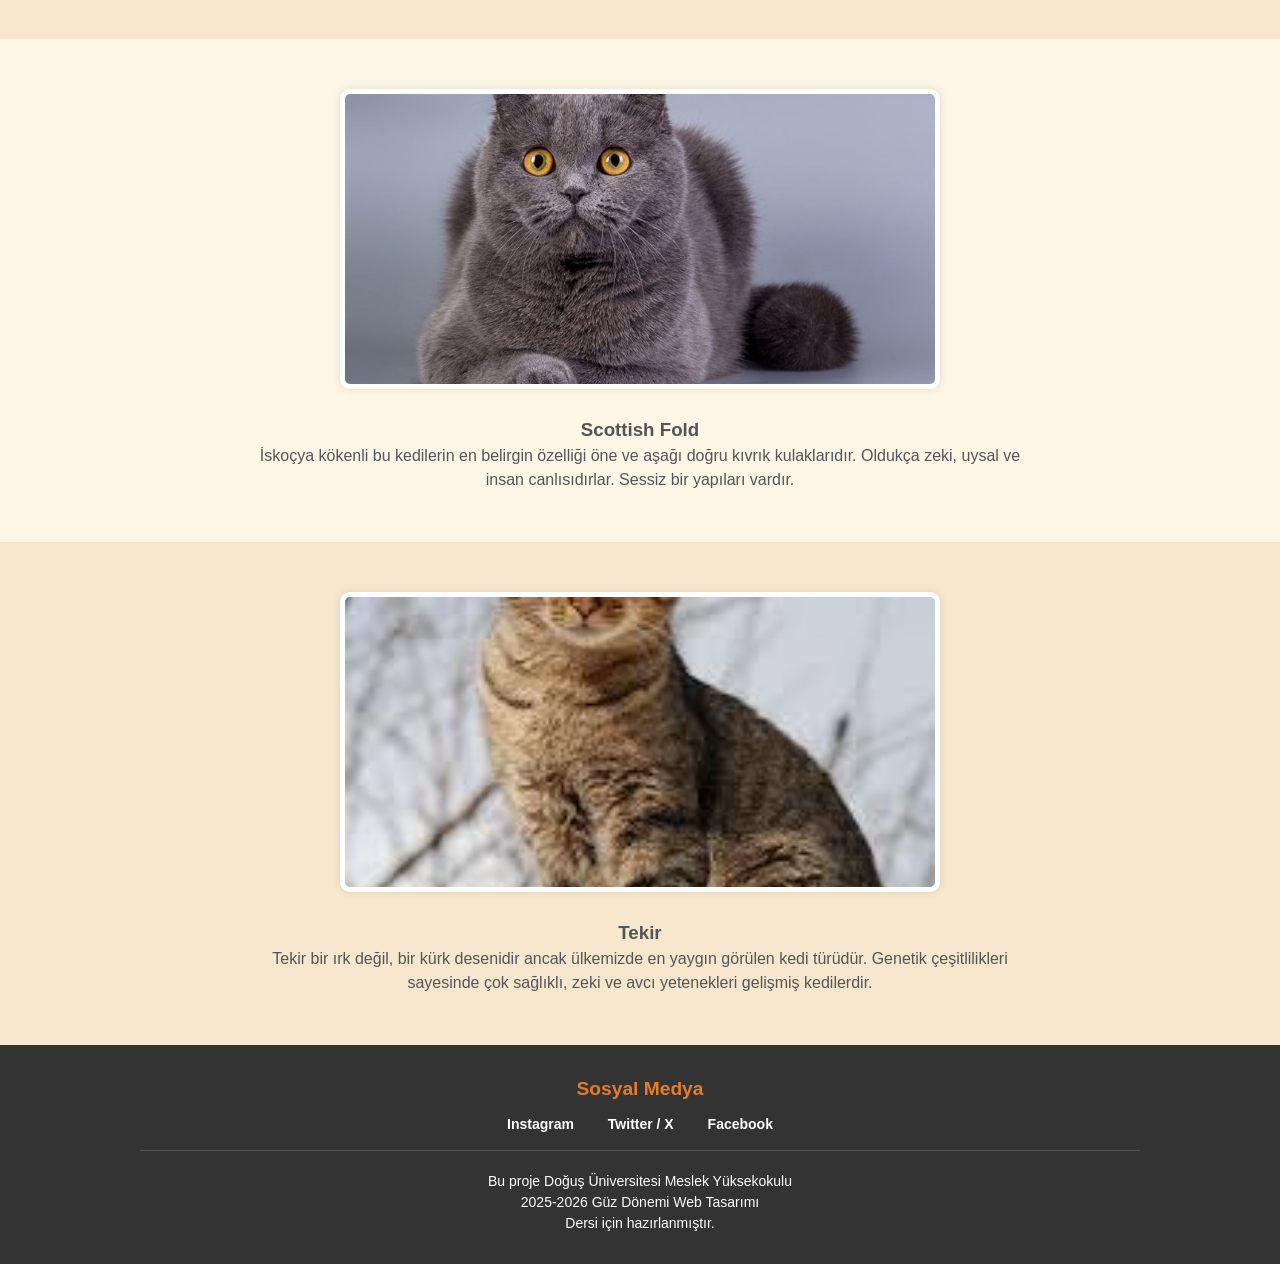
<file: doucady/turler.html>
<!DOCTYPE html>
<html lang="tr">
<head>
    <meta charset="UTF-8">
    <meta name="viewport" content="width=device-width, initial-scale=1.0">
    <title>Kedi Türleri</title>
    <link rel="stylesheet" href="style.css">
</head>
<body>

    <header>
        <div class="konteyner">
            <div class="logo">
                <a href="index.html" target="_blank">
                    <img src="images/logo.jpg.png" alt="Logo" class="logo-img">
                </a>
                <h1>Kedi Rehberi</h1>
            </div>
            <nav>
                <ul class="menu">
                    <li><a href="index.html" target="_blank">Ana Sayfa</a></li>
                    <li><a href="turler.html" target="_blank">Kedi Türleri</a></li>
                    <li><a href="sahiplen.html" target="_blank">Sahiplen</a></li>
                    <li class="acilir-menu-kapsayici">
                        <a href="#" target="_blank">Kedi-İnsan</a>
                        <ul class="acilir-menu">
                            <li><a href="kedi-tarihi.html" target="_blank">Kedi Tarihi</a></li>
                            <li><a href="kedi-insan-iliskisi.html" target="_blank">Kedi İnsan İlişkisi</a></li>
                        </ul>
                    </li>
                    <li><a href="iletisim.html" target="_blank">İletişim</a></li>
                    <li><a href="hakkimizda.html" target="_blank">Hakkımızda</a></li>
                    <li><a href="giris.html" target="_blank">Giriş Yap</a></li>
                    <li><a href="kaydol.html" target="_blank">Kaydol</a></li>
                </ul>
            </nav>
        </div>
    </header>

    <div class="konteyner">
        <img src="images/iran kedisi.jpeg" alt="Kedi Türleri Banner" class="banner-resim">
        <h2 class="bolum-basligi" style="margin-top: 20px;">Kedi Türleri</h2>
    </div>

    <section id="british" class="bolum">
        <div class="konteyner tur-detay">
            <img src="images/british shorthair.jpeg" alt="British Shorthair" class="detay-resim">
            <h3>British Shorthair</h3>
            <p>Büyük Britanya kökenli olan bu kedi ırkı, güçlü yapısı ve yumuşak tüyleri ile bilinir. Sakin, sadık ve çocuklarla arası iyi olan bir ırktır. Bakımı kolaydır ve apartman yaşamına çok uygundur.</p>
        </div>
    </section>

    <section id="van" class="bolum gri-arkaplan">
        <div class="konteyner tur-detay">
            <img src="images/vankedisi.jpg" alt="Van Kedisi" class="detay-resim">
            <h3>Van Kedisi</h3>
            <p>Türkiye'nin Van Gölü çevresine özgü bir kedi ırkıdır. Genellikle bir gözü mavi, diğer gözü kehribar rengindedir. Suyu seven ender kedi türlerinden biridir ve çok iyi yüzücüdür.</p>
        </div>
    </section>

    <section id="scottish" class="bolum">
        <div class="konteyner tur-detay">
            <img src="images/scottish-fold-kedi.jpg" alt="Scottish Fold" class="detay-resim">
            <h3>Scottish Fold</h3>
            <p>İskoçya kökenli bu kedilerin en belirgin özelliği öne ve aşağı doğru kıvrık kulaklarıdır. Oldukça zeki, uysal ve insan canlısıdırlar. Sessiz bir yapıları vardır.</p>
        </div>
    </section>

    <section id="tekir" class="bolum gri-arkaplan">
        <div class="konteyner tur-detay">
            <img src="images/tekir.jpg" alt="Tekir" class="detay-resim">
            <h3>Tekir</h3>
            <p>Tekir bir ırk değil, bir kürk desenidir ancak ülkemizde en yaygın görülen kedi türüdür. Genetik çeşitlilikleri sayesinde çok sağlıklı, zeki ve avcı yetenekleri gelişmiş kedilerdir.</p>
        </div>
    </section>

    <footer>
        <div class="konteyner">
            <div class="footer-sosyal">
                <h3>Sosyal Medya</h3>
                <a href="iletisim.html" target="_blank">Instagram</a>
                <a href="iletisim.html" target="_blank">Twitter / X</a>
                <a href="iletisim.html" target="_blank">Facebook</a>
            </div>
            <p>Bu proje Doğuş Üniversitesi Meslek Yüksekokulu<br>
            2025-2026 Güz Dönemi Web Tasarımı<br>
            Dersi için hazırlanmıştır.</p>
        </div>
    </footer>

</body>
</html>
</file>
<file: doucady/style.css>
/* --- GENEL AYARLAR (RESET) --- */
/* Tüm elementlerin varsayılan boşluklarını sıfırlar */
* {
    margin: 0;
    padding: 0;
    /* Padding ve border değerlerinin genişliğe dahil edilmesini sağlar */
    box-sizing: border-box;
}

/* Footer'ı aşağı sabitlemek için body ayarları */
body {
    font-family: 'Trebuchet MS', Arial, sans-serif;
    background-color: #fdf5e6;
    color: #555;
    line-height: 1.5;
    min-height: 100vh;
    display: flex;
    flex-direction: column;
}

.konteyner {
    width: 80%;
    max-width: 1000px;
    margin: 0 auto;
}

header {
    background-color: #e67e22;
    padding: 20px 0;
}

header .konteyner {
    display: flex;
    justify-content: space-between;
    align-items: center;
}

.logo h1 {
    color: white;
    font-size: 24px;
}

.menu {
    list-style: none;
    display: flex;
}

.menu li {
    position: relative;
    margin-left: 20px;
}

.menu a {
    text-decoration: none;
    color: white;
    font-weight: bold;
    padding: 5px 10px;
    display: block;
}

.menu a:hover {
    color: #ffe4c4;
}

.acilir-menu {
    display: none;
    position: absolute;
    top: 100%;
    left: 0;
    background-color: #d35400;
    width: 180px; /* Genişlik artırıldı */
    padding: 10px 0;
    z-index: 100;
}

.acilir-menu-kapsayici:hover .acilir-menu {
    display: block;
}

.acilir-menu li {
    margin: 0;
    width: 100%;
}

.acilir-menu a {
    padding: 10px;
    font-size: 14px;
}

.acilir-menu a:hover {
    background-color: #e67e22;
}

.hero {
    background-color: #faebd7;
    text-align: center;
    padding: 80px 0;
    border-bottom: 5px solid #e67e22;
}

.hero h2 {
    font-size: 32px;
    color: #d35400;
    margin-bottom: 15px;
}

.hero p {
    font-size: 18px;
    margin-bottom: 30px;
}

.btn-hero {
    display: inline-block;
    background-color: #d35400;
    color: white;
    padding: 15px 30px;
    text-decoration: none;
    border-radius: 5px;
    font-size: 18px;
    font-weight: bold;
}

.btn-hero:hover {
    background-color: #a04000;
}

.bolum {
    padding: 50px 0;
}

.gri-arkaplan {
    background-color: #f7e7ce;
}

.bolum-basligi {
    text-align: center;
    color: #d35400;
    margin-bottom: 30px;
    font-size: 28px;
    border-bottom: 2px solid #e67e22;
    display: inline-block;
    padding-bottom: 5px;
}

.kart-grid {
    display: grid;
    grid-template-columns: repeat(auto-fit, minmax(220px, 1fr));
    gap: 20px;
}

.kart {
    background-color: white;
    border: 1px solid #ddd;
    padding: 15px;
    text-align: center;
}

.kart-resim {
    width: 100%;
    height: 150px;
    background-color: #ccc;
    margin-bottom: 15px;
}

.kart h3 {
    color: #e67e22;
    margin-bottom: 10px;
}

.bilgi-kutusu {
    background-color: white;
    padding: 30px;
    border: 1px solid #e67e22;
}

.bilgi-kutusu ul {
    margin-top: 15px;
    padding-left: 20px;
}

.form-kutusu {
    max-width: 500px;
    margin: 0 auto;
    background-color: white;
    padding: 30px;
    border: 1px solid #ddd;
}

.form-satir {
    margin-bottom: 15px;
}

.form-satir label {
    display: block;
    margin-bottom: 5px;
    font-weight: bold;
}

.form-satir input,
.form-satir textarea {
    width: 100%;
    padding: 10px;
    border: 1px solid #ccc;
    font-family: inherit;
}

.form-satir button {
    width: 100%;
    padding: 10px;
    background-color: #e67e22;
    color: white;
    border: none;
    font-size: 16px;
    cursor: pointer;
}

.form-satir button:hover {
    background-color: #d35400;
}

footer {
    background-color: #333;
    color: #fff;
    text-align: center;
    padding: 30px 0;
    margin-top: auto;
    font-size: 14px;
}

.logo {
    display: flex;
    align-items: center;
    gap: 15px;
}

.logo-img {
    width: 110px; /* Logo boyutu artırıldı */
    height: auto;
    object-fit: contain;
    margin-right: 15px;
}

.banner-resim {
    width: 100%;
    height: auto;
    max-height: 350px;
    object-fit: cover;
    border-radius: 8px;
    margin-bottom: 20px;
}

.tur-link {
    text-decoration: none;
    color: inherit;
    display: block;
}

.tur-detay {
    text-align: center;
    max-width: 800px;
    margin: 0 auto;
}

.detay-resim {
    width: 100%;
    max-width: 600px;
    height: 300px;
    object-fit: cover;
    border-radius: 10px;
    margin-bottom: 20px;
    border: 5px solid white;
    box-shadow: 0 0 10px rgba(0,0,0,0.1);
}

.kart-link {
    text-decoration: none;
    color: inherit;
    display: block;
}

.kart-gorsel {
    width: 100%;
    height: 200px;
    object-fit: cover;
    border-radius: 5px;
    margin-bottom: 15px;
}

.kart-link:hover .kart {
    background-color: #ffe4c4;
    border-color: #d35400;
    cursor: pointer;
}

.kart-link:hover h3 {
    color: #d35400;
}

/* --- YENİ EKLENEN STİLLER --- */

/* Hakkımızda Sayfası Görseli */
.hakkimizda-resim {
    width: 100%;
    max-width: 600px;
    height: auto;
    border-radius: 8px;
    margin-bottom: 20px;
    border: 3px solid #f7e7ce;
}

/* Kedi Galerisi Izgarası */
.galeri-grid {
    display: grid;
    grid-template-columns: repeat(auto-fit, minmax(250px, 1fr));
    gap: 15px;
}

.galeri-resim {
    width: 100%;
    height: 200px;
    object-fit: cover;
    border-radius: 8px;
    border: 2px solid #ddd;
    transition: 0.3s;
}

.galeri-resim:hover {
    border-color: #e67e22;
    opacity: 0.9;
}

/* Footer Sosyal Medya Bölümü */
.footer-sosyal {
    margin-bottom: 20px;
    padding-bottom: 15px;
    border-bottom: 1px solid #555;
}

.footer-sosyal h3 {
    color: #e67e22;
    margin-bottom: 10px;
    font-size: 1.2rem;
}

.footer-sosyal a {
    color: #fff;
    margin: 0 15px;
    text-decoration: none;
    font-weight: bold;
    transition: color 0.3s;
}

.footer-sosyal a:hover {
    color: #e67e22;
}
</file>
